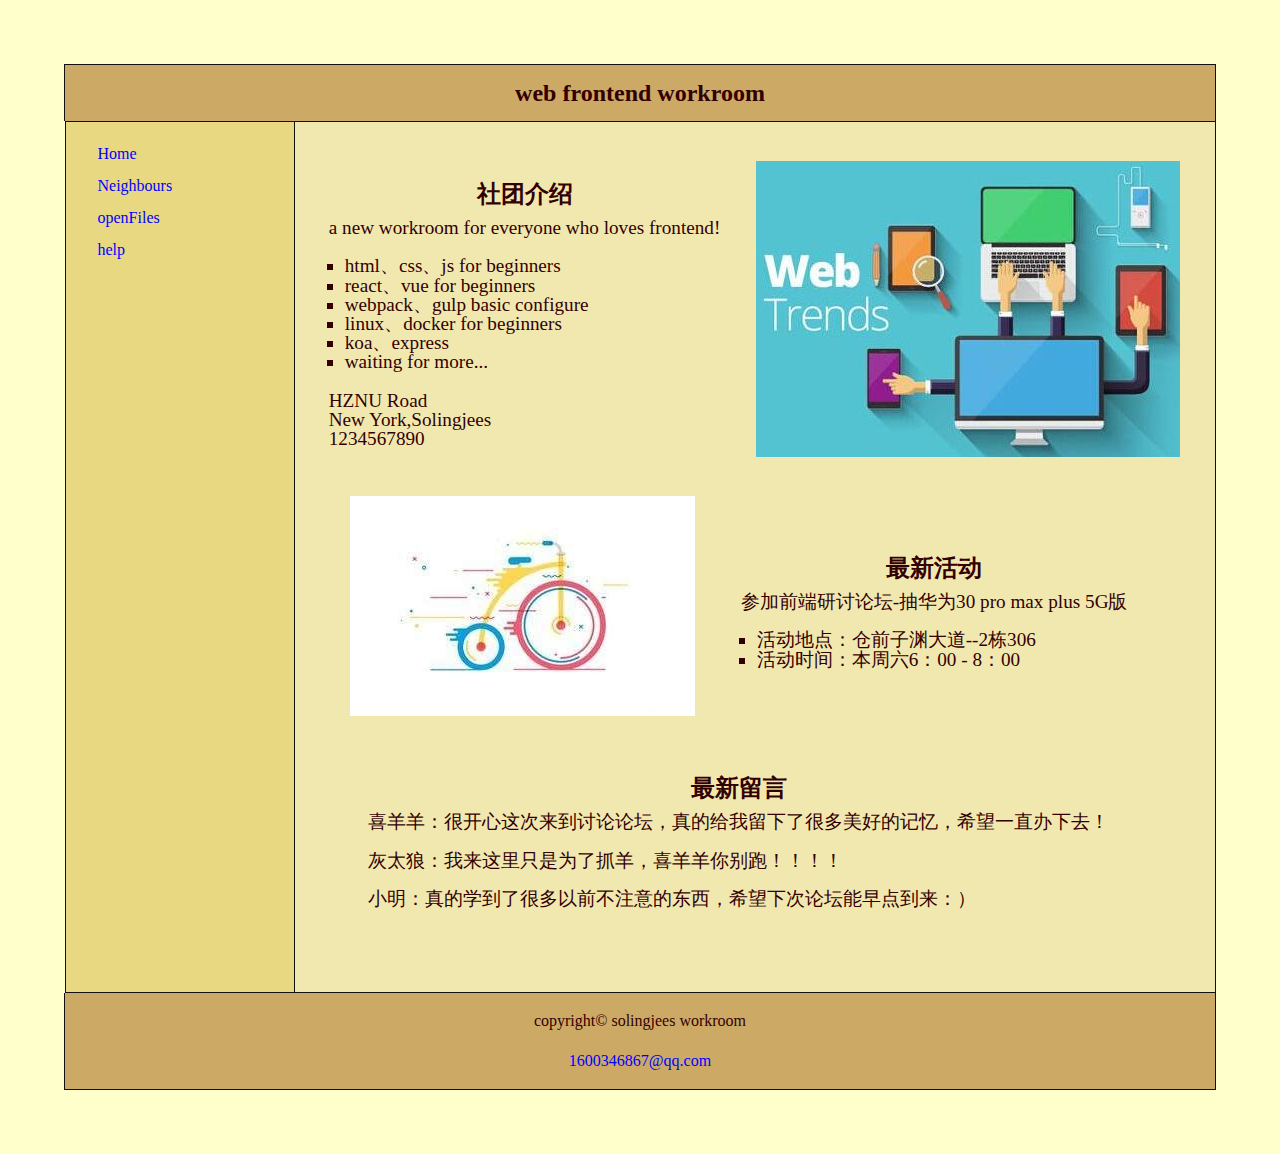
<file: work3/index.html>
<!DOCTYPE html>
<html>

<head>
  <meta name="viewport" content="width=device-width,initial-scale=1" />
  <meta http-equiv="content-Type" content="text/html;charset=utf-8" />
  <title>zjvivi's coffee house</title>
  <link rel="stylesheet" href="./base.css" type="text/css" />
  <link rel="stylesheet" href="./reset.css" type="text/css" />
</head>

<body>
  <table>
    <thead>
      <th colspan="1" class="side header">web frontend workroom</th>
    </thead>
    <tbody>
      <tr>
        <td>
          <div class="content">
            <div class="rightWrapper">
              <div class="rightContent">
                <img class="rightContentImg" src="./images/picture1.jpg" />
                <div class="rightContentList">
                  <div class="plateTitle">社团介绍</div>
                  <div>a new workroom for everyone who loves
                    frontend!</div>
                  <br />
                  <ul>
                    <li>html、css、js for beginners</li>
                    <li>react、vue for beginners</li>
                    <li>webpack、gulp basic configure</li>
                    <li>linux、docker for beginners</li>
                    <li>koa、express</li>
                    <li>waiting for more...</li>
                  </ul>
                  <br />
                  <div>HZNU Road</div>
                  <div>New York,Solingjees</div>
                  <div>1234567890</div>
                </div>
              </div>
              <div class="rightContent" style="flex-direction:row">
                <img class="rightContentImg" src="./images/activity.jpg" />
                <div class="rightContentList">
                  <div class="plateTitle">最新活动</div>
                  <div>参加前端研讨论坛-抽华为30 pro max plus 5G版</div>
                  <br />
                  <ul>
                    <li>活动地点：仓前子渊大道--2栋306</li>
                    <li>活动时间：本周六6：00 - 8：00</li>
                  </ul>

                </div>

              </div>
              <div class="rightContent" style="flex-direction:row">
                <div class="rightContentList">
                  <div class="plateTitle">最新留言</div>
                  <div>喜羊羊：很开心这次来到讨论论坛，真的给我留下了很多美好的记忆，希望一直办下去！</div>
                  <br />
                  <div>灰太狼：我来这里只是为了抓羊，喜羊羊你别跑！！！！</div>
                  <br />

                  <div>小明：真的学到了很多以前不注意的东西，希望下次论坛能早点到来：）</div>
                  <br />

                </div>

              </div>
            </div>
            <div class="leftWrapper">
              <div class="leftContent">
                <ul>
                  <li><a href="">Home</a></li>
                  <li><a href="">Neighbours</a></li>
                  <li><a href="">openFiles</a></li>
                  <li><a href="">help</a></li>
                </ul>
              </div>
            </div>
          </div>
        </td>
      </tr>
    </tbody>
    <tfoot>
      <td colspan="1" class="side footer">
        <div class="footerContent">
          <span>copyright&copy; solingjees workroom</span>
          <a href="">1600346867@qq.com</a>
        </div>
      </td>
    </tfoot>
  </table>
</body>

</html>
</file>
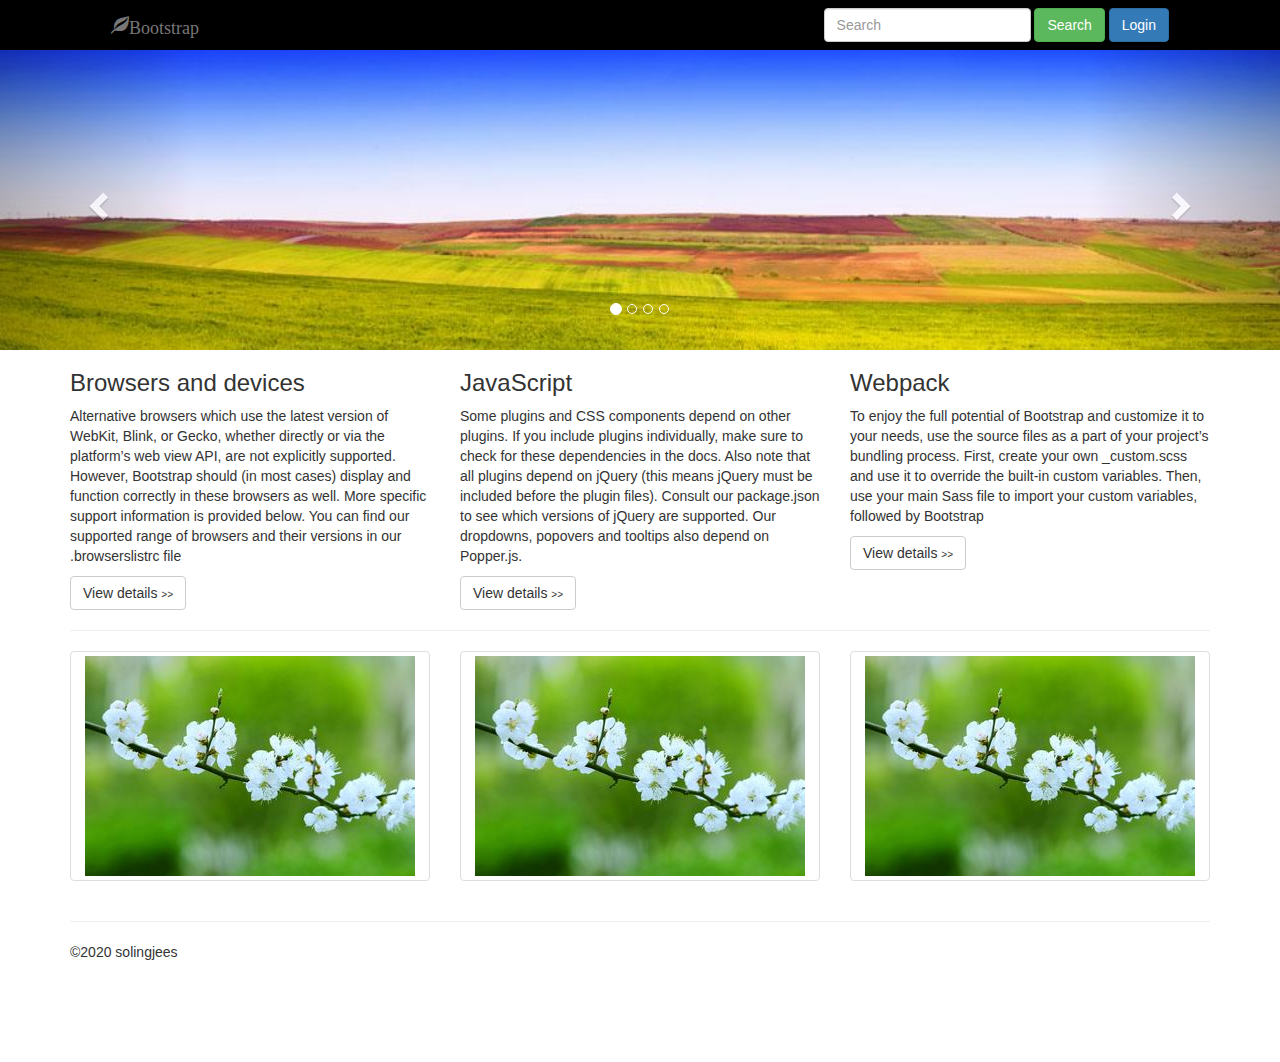
<file: work5 + model/src/index.html>
<!DOCTYPE html>
<html lang="zh-CN">
  <head>
    <meta charset="utf-8" />
    <meta http-equiv="X-UA-Compatible" content="IE=edge" />
    <meta name="viewport" content="width=device-width, initial-scale=1" />
    <title>work4</title>
    <script
      src="https://cdn.jsdelivr.net/npm/jquery@3.4.1/dist/jquery.slim.min.js"
      integrity="sha384-J6qa4849blE2+poT4WnyKhv5vZF5SrPo0iEjwBvKU7imGFAV0wwj1yYfoRSJoZ+n"
      crossorigin="anonymous"
    ></script>
    <script
      src="https://cdn.jsdelivr.net/npm/popper.js@1.16.0/dist/umd/popper.min.js"
      integrity="sha384-Q6E9RHvbIyZFJoft+2mJbHaEWldlvI9IOYy5n3zV9zzTtmI3UksdQRVvoxMfooAo"
      crossorigin="anonymous"
    ></script>
    <link rel="stylesheet" href="../css/bootstrap.min.css" />
    <link rel="stylesheet" href="index.css" />
    <script src="../js/bootstrap.min.js"></script>
  </head>

  <body>
    <!-- login-modal -->
    <div
      class="modal fade"
      id="loginModal"
      tabindex="-1"
      role="dialog"
      aria-labelledby="login-modal"
    >
      <div class="modal-dialog" role="document">
        <div class="modal-content">
          <div class="modal-header">
            <button
              type="button"
              class="close"
              data-dismiss="modal"
              aria-label="Close"
            >
              <span aria-hidden="true">&times;</span>
            </button>
            <h4 class="modal-title" id="myModalLabel">user login</h4>
          </div>
          <div class="modal-body">
            <form>
              <div class="form-group">
                <label for="exampleInputEmail1">Account</label>
                <input
                  type="email"
                  class="form-control"
                  id="exampleInputEmail1"
                  placeholder="Email"
                />
              </div>
              <div class="form-group">
                <label for="exampleInputPassword1">Password</label>
                <input
                  type="password"
                  class="form-control"
                  id="exampleInputPassword1"
                  placeholder="Password"
                />
              </div>
            </form>
          </div>
          <div class="modal-footer">
            <button type="button" class="btn btn-default" data-dismiss="modal">
              Close
            </button>
            <button type="button" class="btn btn-primary">login</button>
          </div>
        </div>
      </div>
    </div>

    <nav
      class="navbar navbar-default navbar navbar-fixed-top"
      style="border:none;"
    >
      <div class="container navbar-content">
        <div class="navbar-header">
          <a class="navbar-brand" href="#">
            <span class="glyphicon glyphicon-leaf" aria-hidden="true"
              >Bootstrap</span
            >
          </a>
        </div>
        <div class="collapse navbar-collapse">
          <form class="navbar-form navbar-right" role="search">
            <div class="form-group">
              <input type="text" class="form-control" placeholder="Search" />
            </div>
            <button type="submit" class="btn btn-success">Search</button>
            <button
              type="button"
              class="btn btn-primary  btn-md"
              data-toggle="modal"
              data-placement="bottom"
              data-target="#loginModal"
              title="please login!"
            >
              Login
            </button>
          </form>
        </div>
      </div>
    </nav>

    <!-- <div class="jumbotron">
        <div class="container">
            <h1>Hello, BootStrap!</h1>
            <p>Bootstrap 是全球最受欢迎的前端组件库，用于开发响应式布局、移动设备优先的 WEB 项目。

                Bootstrap 是一个用于 HTML、CSS 和 JS 开发的开源工具包。利用 Bootstrap 提供的 Sass 变量和混合（mixins）、响应式栅格系统、可扩展的预制组件以及强大的 jQuery
                插件，能够让你快速地开发出产品原型或构建整个 app。</p>
            <p><a class="btn btn-primary btn-lg jumbotron-btn" href="#" role="button">Learn more</a></p>

        </div>
    </div> -->
    <div
      id="carousel-example-generic"
      class="carousel slide"
      data-ride="carousel"
    >
      <!-- Indicators -->
      <ol class="carousel-indicators">
        <li
          data-target="#carousel-example-generic"
          data-slide-to="0"
          class="active"
        ></li>
        <li data-target="#carousel-example-generic" data-slide-to="1"></li>
        <li data-target="#carousel-example-generic" data-slide-to="2"></li>
        <li data-target="#carousel-example-generic" data-slide-to="4"></li>
      </ol>

      <!-- Wrapper for slides -->
      <div class="carousel-inner" role="listbox">
        <div class="item active">
          <img src="../images/swiper1.jpg" class="carousel-img" alt="swiper1" />
        </div>
        <div class="item">
          <img src="../images/swiper2.jpg" class="carousel-img" alt="swiper2" />
        </div>
        <div class="item">
          <img src="../images/swiper3.jpg" class="carousel-img" alt="swiper2" />
        </div>
        <div class="item">
          <img src="../images/swiper4.jpg" class="carousel-img" alt="swiper2" />
        </div>
      </div>

      <!-- Controls -->
      <a
        class="left carousel-control"
        href="#carousel-example-generic"
        role="button"
        data-slide="prev"
      >
        <span
          class="glyphicon glyphicon-chevron-left"
          aria-hidden="true"
        ></span>
        <span class="sr-only">Previous</span>
      </a>
      <a
        class="right carousel-control"
        href="#carousel-example-generic"
        role="button"
        data-slide="next"
      >
        <span
          class="glyphicon glyphicon-chevron-right"
          aria-hidden="true"
        ></span>
        <span class="sr-only">Next</span>
      </a>
    </div>
    <div class="container">
      <div class="row">
        <div class="col-md-4">
          <h3>Browsers and devices</h3>
          <p>
            Alternative browsers which use the latest version of WebKit, Blink,
            or Gecko, whether directly or via the platform’s web view API, are
            not explicitly supported. However, Bootstrap should (in most cases)
            display and function correctly in these browsers as well. More
            specific support information is provided below. You can find our
            supported range of browsers and their versions in our
            .browserslistrc file
          </p>
          <button type="button" class="btn btn-default">
            View details <span class="button-arrow">>></span>
          </button>
        </div>
        <div class="col-md-4">
          <h3>JavaScript</h3>
          <p>
            Some plugins and CSS components depend on other plugins. If you
            include plugins individually, make sure to check for these
            dependencies in the docs. Also note that all plugins depend on
            jQuery (this means jQuery must be included before the plugin files).
            Consult our package.json to see which versions of jQuery are
            supported. Our dropdowns, popovers and tooltips also depend on
            Popper.js.
          </p>
          <button type="button" class="btn btn-default">
            View details <span class="button-arrow">>></span>
          </button>
        </div>
        <div class="col-md-4">
          <h3>Webpack</h3>
          <p>
            To enjoy the full potential of Bootstrap and customize it to your
            needs, use the source files as a part of your project’s bundling
            process. First, create your own _custom.scss and use it to override
            the built-in custom variables. Then, use your main Sass file to
            import your custom variables, followed by Bootstrap
          </p>
          <button type="button" class="btn btn-default">
            View details <span class="button-arrow">>></span>
          </button>
        </div>
      </div>
      <hr class="line" />
      <div class="row">
        <div class="col-xs-12 col-md-4">
          <div class="thumbnail">
            <img src="../images/spring1.jpg" alt="spring" />
          </div>
        </div>
        <div class="col-xs-12 col-md-4">
          <div class="thumbnail">
            <img src="../images/spring1.jpg" alt="spring" />
          </div>
        </div>
        <div class="col-xs-12 col-md-4">
          <div class="thumbnail">
            <img src="../images/spring1.jpg" alt="spring" />
          </div>
        </div>
      </div>
      <hr class="line" />
      <footer>&copy;2020 solingjees</footer>
    </div>
    <script>
      $(function() {
        $('[data-toggle="modal"]').tooltip()
      })
    </script>
  </body>
</html>
</file>
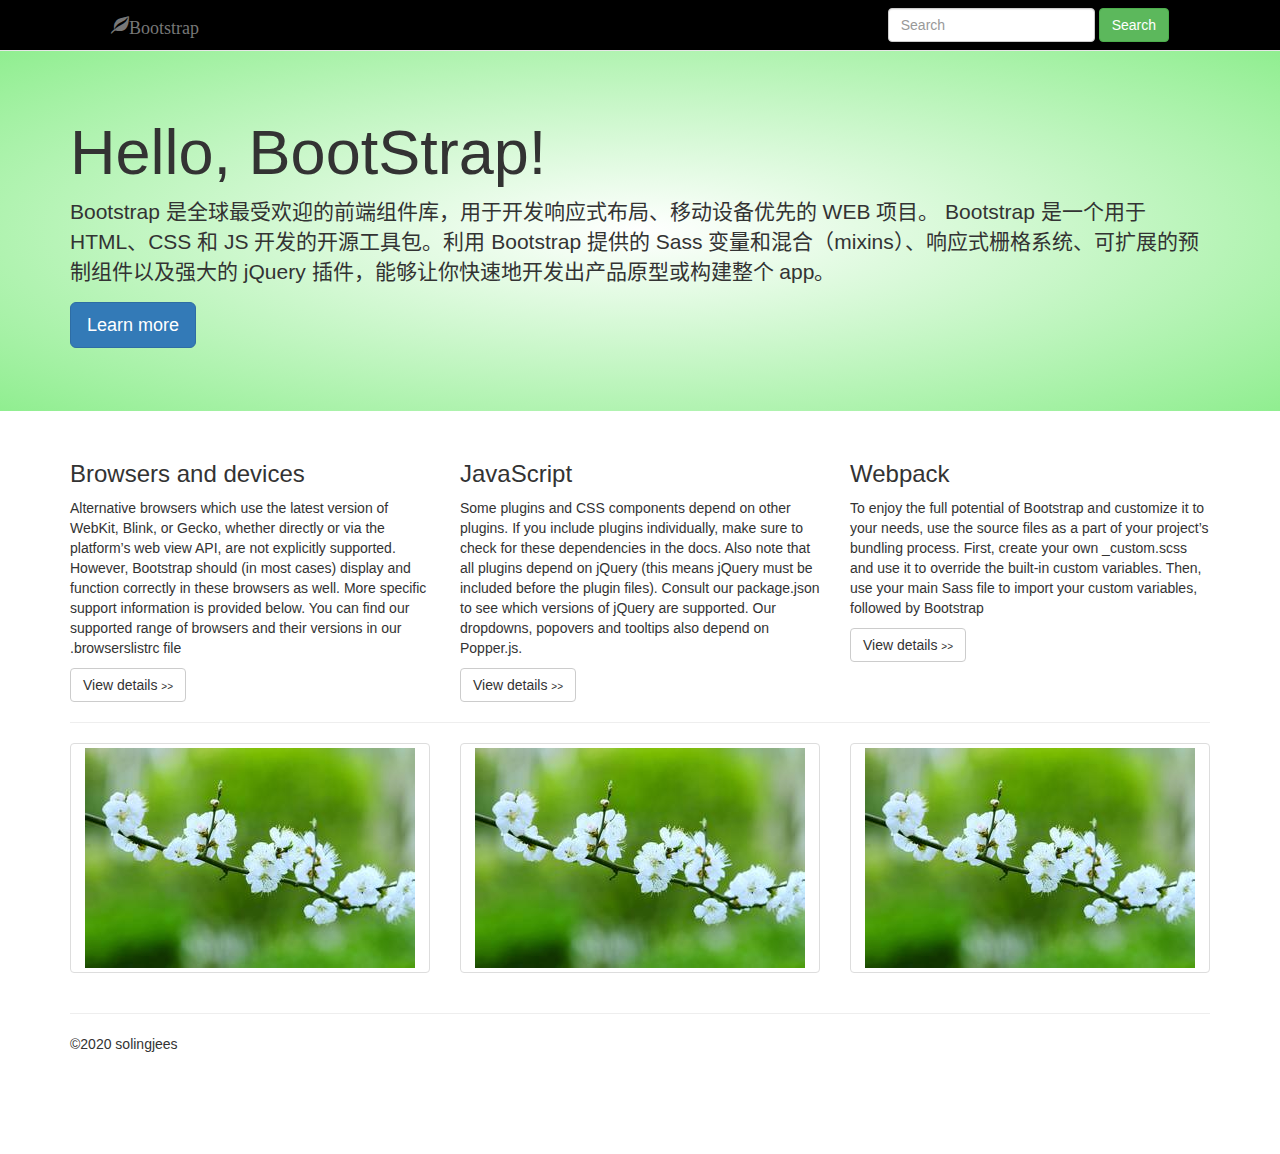
<file: work4：bootstrap/work4/src/index.html>
<!DOCTYPE html>
<html lang="zh-CN">

<head>
    <meta charset="utf-8">
    <meta http-equiv="X-UA-Compatible" content="IE=edge">
    <meta name="viewport" content="width=device-width, initial-scale=1">
    <title>work4</title>
    <script src="https://cdn.jsdelivr.net/npm/jquery@3.4.1/dist/jquery.slim.min.js"
        integrity="sha384-J6qa4849blE2+poT4WnyKhv5vZF5SrPo0iEjwBvKU7imGFAV0wwj1yYfoRSJoZ+n" crossorigin="anonymous">
    </script>
    <script src="https://cdn.jsdelivr.net/npm/popper.js@1.16.0/dist/umd/popper.min.js"
        integrity="sha384-Q6E9RHvbIyZFJoft+2mJbHaEWldlvI9IOYy5n3zV9zzTtmI3UksdQRVvoxMfooAo" crossorigin="anonymous">
    </script>
    <link rel="stylesheet" href="../css/bootstrap.min.css">
    <link rel="stylesheet" href="index.css">
    <script src="../js/bootstrap.min.js">
    </script>
</head>

<body>
    <nav class="navbar navbar-default navbar navbar-fixed-top">
        <div class="container navbar-content">
            <div class="navbar-header">
                <a class="navbar-brand" href="#">
                    <span class="glyphicon glyphicon-leaf" aria-hidden="true">Bootstrap</span>
                </a>
            </div>
            <form class="nav navbar-form navbar-right" role="search">
                <div class="form-group">
                    <input type="text" class="form-control" placeholder="Search">
                </div>
                <button type="submit" class="btn btn-success">Search</button>
            </form>
        </div>

    </nav>
    <div class="jumbotron">
        <div class="container">
            <h1>Hello, BootStrap!</h1>
            <p>Bootstrap 是全球最受欢迎的前端组件库，用于开发响应式布局、移动设备优先的 WEB 项目。

                Bootstrap 是一个用于 HTML、CSS 和 JS 开发的开源工具包。利用 Bootstrap 提供的 Sass 变量和混合（mixins）、响应式栅格系统、可扩展的预制组件以及强大的 jQuery
                插件，能够让你快速地开发出产品原型或构建整个 app。</p>
            <p><a class="btn btn-primary btn-lg jumbotron-btn" href="#" role="button">Learn more</a></p>

        </div>
    </div>
    <div class="container">
        <div class="row">
            <div class="col-md-4">
                <h3>Browsers and devices</h3>
                <p>Alternative browsers which use the latest version of WebKit, Blink, or Gecko, whether directly or
                    via the platform’s web view API, are not explicitly supported. However, Bootstrap should (in most
                    cases) display and function correctly in these browsers as well. More specific support information
                    is provided below.

                    You can find our supported range of browsers and their versions in our .browserslistrc file</p>
                <button type="button" class="btn btn-default">View details <span class="button-arrow">>></span></button>
            </div>
            <div class="col-md-4">
                <h3>JavaScript</h3>
                <p>Some plugins and CSS components depend on other plugins. If you include plugins individually, make
                    sure to check for these dependencies in the docs. Also note that all plugins depend on jQuery
                    (this means jQuery must be included before the plugin files). Consult our package.json to see
                    which versions of jQuery are supported.

                    Our dropdowns, popovers and tooltips also depend on Popper.js.
                </p>
                <button type="button" class="btn btn-default">View details <span class="button-arrow">>></span></button>
            </div>
            <div class="col-md-4">
                <h3>Webpack</h3>
                <p>To enjoy the full potential of Bootstrap and customize it to your needs, use the source files as a
                    part of your project’s bundling process.

                    First, create your own _custom.scss and use it to override the built-in custom variables. Then, use
                    your main Sass file to import your custom variables, followed by Bootstrap
                </p>
                <button type="button" class="btn btn-default">View details <span class="button-arrow">>></span></button>
            </div>
        </div>
        <hr class="line">
        <div class="row">
            <div class="col-xs-12 col-md-4">
                <div class="thumbnail">
                    <img src="../images/spring1.jpg" alt="spring">
                </div>
            </div>
            <div class="col-xs-12 col-md-4">
                <div class="thumbnail">
                    <img src="../images/spring1.jpg" alt="spring">
                </div>
            </div>
            <div class="col-xs-12 col-md-4">
                <div class="thumbnail">
                    <img src="../images/spring1.jpg" alt="spring">
                </div>
            </div>
        </div>
        <hr class="line">
        <footer>&copy;2020 solingjees</footer>
    </div>
</body>

</html>
</file>
<file: work3/base.css>
@media screen and (max-width:768px) {
    table {
        width: 100%;
        margin-top: 0rem !important;
    }

    .rightWrapper {
        width: 100%;
        border-bottom: none !important;
    }

    .leftWrapper {
        width: 100%;
    }
}

@media screen and (min-width:769px) {
    table {
        width: 90%;
        margin: 4rem auto !important;
    }

    .rightWrapper {
        width: 80%;
        border-left-width: 0px !important;
    }

    .leftWrapper {
        width: 20%;
    }
}

body {
    background-color: #ffffcc;
    color: #330000;
    font-family: Verdana;
}

td {
    border: 1px solid #111;
}

.side {
    background-color: #ca6;
    text-align: center;
}

.header {
    border: 1px solid #111;
    font-size: 1.5rem;
    padding: 1rem;
    font-weight: bold;
    border-bottom: none;
}

.plateTitle {
    width: 100%;
    text-align: center;
    font-size: 1.5rem;
    font-weight: bold;
    line-height: 3rem;
}

.footer {
    border: 1px solid #111;
    padding: .5rem;
    border-top: none;
}

.content {
    display: flex;
    flex-direction: row-reverse;
    flex-wrap: wrap;
    /* justify-content: center; */
}

.rightWrapper {
    border: 1px solid #111;
    background-color: #f1e8b0;
    box-sizing: border-box;
    padding-bottom: 2rem;
}

.rightContent {
    padding: 1rem 2rem 0rem 2rem;
    display: flex;
    flex-direction: row-reverse;
    align-items: center;
    justify-content: space-around;
    flex-wrap: wrap;
    font-size: 1.2rem;
}

.leftWrapper {
    box-sizing: border-box;
    border: 1px solid #111;
    background-color: #E8D882;
}


.leftContent {
    display: flex;
    justify-content: flex-start;
    align-items: center;
    padding: 1rem 2rem;
}

.leftContent a {
    text-decoration: none;
    line-height: 2rem;
    color: blue;
}

.footerContent {
    display: flex;
    flex-direction: column;
    align-items: center;
    height: 5rem;
    justify-content: space-around;
}

.footerContent>a {
    text-decoration: none;
    color: blue;
}

.rightContentList {
    margin: 2rem 2rem 2rem 0;
}

.rightContent ul {
    list-style: square;
    margin-left: 1rem;
}

table {
    border: 1px solid #111;
    border-collapse: collapse;
}
</file>
<file: work5 + model/src/index.css>
@media (min-width: 992px) {
    .navbar-content {
        max-width: 85%;
    }
}

@media (max-width:768px) {
    body {
        padding-top: 160px !important;
    }
}

.carousel-inner {
    height: 300px;

}

body {
    padding-top: 50px;
    padding-bottom: 100px;
}

.carousel-img {
    width: 100%;
}

.navbar {
    background-color: black;
    margin-bottom: 0px;
}

.line {
    margin-top: 20px;
}

.jumbotron-btn:hover {
    box-shadow: 0px 0px 30px 0px #333;
}

.jumbotron {
    background-image: radial-gradient(white, lightgreen);
}

.button-arrow {
    font-size: 10px;
    ;
}

.thumbnail {
    transition: all .1s;

}

.thumbnail:hover {
    transform: rotate(10deg) scale(1.5, 1.5);
    border-color: #333;
    padding: 3px;
}
</file>
<file: work4：bootstrap/work4/src/index.css>
@media (min-width: 992px) {
    .navbar-content {
        max-width: 85%;
    }
}

@media (max-width:768px) {
    body {
        padding-top: 160px !important;
    }
}

body {
    padding-top: 50px;
    padding-bottom: 100px;
}

.navbar {
    background-color: black;
    margin-bottom: 0px;
}

.line {
    margin-top: 20px;
}

.jumbotron-btn:hover {
    box-shadow: 0px 0px 30px 0px #333;
}

.jumbotron {
    background-image: radial-gradient(white, lightgreen);
}

.button-arrow {
    font-size: 10px;
    ;
}

.thumbnail {
    transition: all .1s;

}

.thumbnail:hover {
    transform: rotate(10deg) scale(1.5, 1.5);
    border-color: #333;
    padding: 3px;
}
</file>
